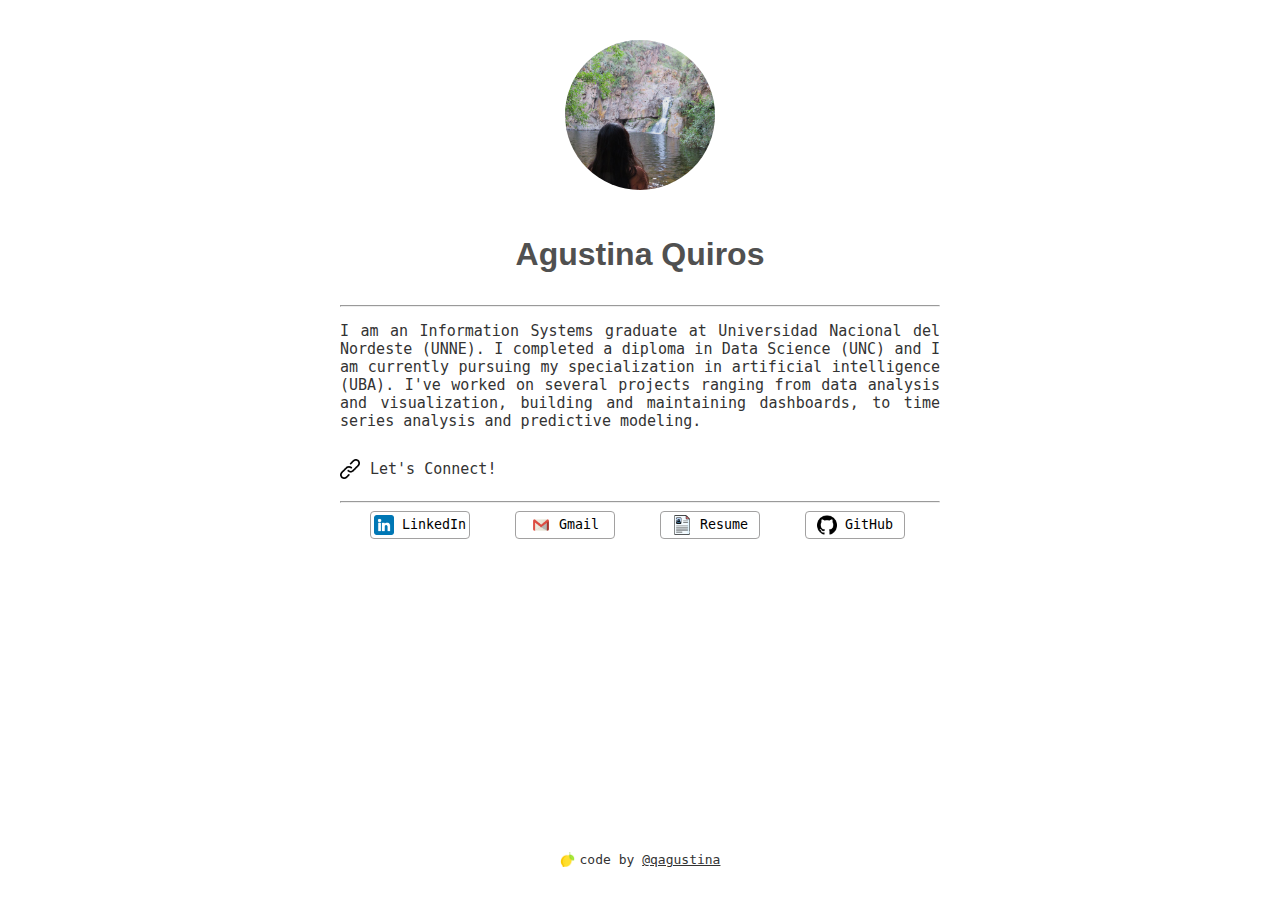
<file: index.html>
<!DOCTYPE html>
<html>
  
<head>
  <meta charset="UTF-8">
  <meta name="viewport" content="width=device-width, initial-scale=1, shrink-to-fit=no">

  <link rel="icon" type="image/png" href="resources/lemon.png">
  <title>Agustina Quiros</title>

  <link rel="stylesheet" href="resources/style.css">
</head>
  
<body>
  <div class="container">
    <img class="profile-pic" src="resources/me.jpg">
    <p class="name">Agustina Quiros</p>
    <hr>
    <p class="text">
      I am an Information Systems graduate at Universidad Nacional del Nordeste (UNNE). I completed a diploma in Data Science (UNC) 
      and I am currently pursuing my specialization in artificial intelligence (UBA). 
      I've worked on several projects ranging from data analysis and visualization, building and maintaining dashboards, 
      to time series analysis and predictive modeling.
      </p>
      <div class="connect">
        <img src="resources/link.png" alt="connect Icon">
        <p class="text">Let's Connect!</p>
      </div>
      <hr>      
      <div class="social-buttons">
        <!--a href="" class="">
          <button>
            <img src="resources/portfolio.png">
            Portfolio
          </button>
        </a-->
        <a href="https://www.linkedin.com/in/qagustina/" class="social-link linkedin">
          <button>
            <img src="resources/linkedIn.png">
            LinkedIn
          </button>
        </a>
        <a href="mailto:agustinaqr@gmail.com" class="social-link gmail">
          <button>
            <img src="resources/gmail.png">
            Gmail
          </button>
        </a>
        <a href="resources/AgustinaQuirosResume.pdf" class="social-link resume">
          <button>
            <img src="resources/cv.png">
            Resume
          </button>
        </a>
        <a href="https://github.com/qagustina" class="social-link github">
          <button>
            <img src="resources/github.png">
            GitHub
          </button>
        </a>
      </div>
  </div>

  <footer class="footer-container">
    <p class="footer-text"><img src="resources/lemon.png" height="15" width="15"> <a href="https://github.com/qagustina">code by <u>@qagustina</u></a></p>
  </footer>
</body>
  
</html>
</file>
<file: resources/style.css>
body {
    background-color: rgb(255, 255, 255);
    color: rgb(51, 51, 51); 
    font-family: Arial, sans-serif;
    display: flex;
    flex-direction: column;
    min-height: 100vh;
    margin: 0;
  }
  
  .container {
    max-width: 600px;
    margin: 0 auto;
    text-align: center;
    flex: 1;
  }
  
  .profile-pic {
    border-radius: 50%; 
    width: 150px; 
    height: 150px; 
    margin-bottom: 10px;
    margin-top: 40px;
  }
  
  .text{
    text-align: justify;
    font-family: monospace;
    font-size: 15px;
  }

  .name{
    color: rgb(80, 80, 80);
    font-size: 32px;
    font-weight: bold;
  }

.social-buttons {
    display: flex;
    /*justify-content: space-around; */
    justify-content: center; 
    align-items: center; 
    padding-left: 20px; 
}

.social-buttons a {
  flex: 1;
  margin: 0 5px;
}

.social-link {
    margin-right: 10px;
    text-decoration: none; 
}
  
button {
    padding: 8px 12px;
    border: 1.5px solid #a2a1a1; 
    background-color: #ffffff;
    border-radius: 4px;
    cursor: pointer;
    display: flex;
    align-items: center;
    justify-content: center; 
    height: 28px;
    font-family: monospace;
    line-height: 28px;
    width: 100px;
    margin: 0 5px; 
    /*margin-left: 15px;*/ 
    margin-bottom: 10px;
}
  
button:hover {
  background-color: rgb(110, 110, 110);
  color: white; 
}

button img {
  width: 20px;
  height: 20px;
  margin-right: 8px;
}

.connect {
    display: flex;
    align-items: center;
}
  
.connect img {
    width: 20px; 
    margin-right: 10px; 
}

.footer-container {
  text-align: center;
  padding: 20px; 
  font-family: monospace;
}

.footer-text {
  display: inline-flex;
  align-items: center;
  justify-content: center;
}

.footer-text img {
  vertical-align: middle;
}

.footer-text a {
  text-decoration: none;
  color: rgb(51, 51, 51);
  margin-left: 5px;
}

@media screen and (max-width: 768px) {

  .social-buttons {
    display: flex;
    flex-direction: column;
    align-items: center;
    text-align: center;
    margin-bottom: 60px;
  }
  
  .social-link {
    margin-bottom: 10px;
  }

  .text, .connect {
    margin: 5px; 
  }

}
</file>
